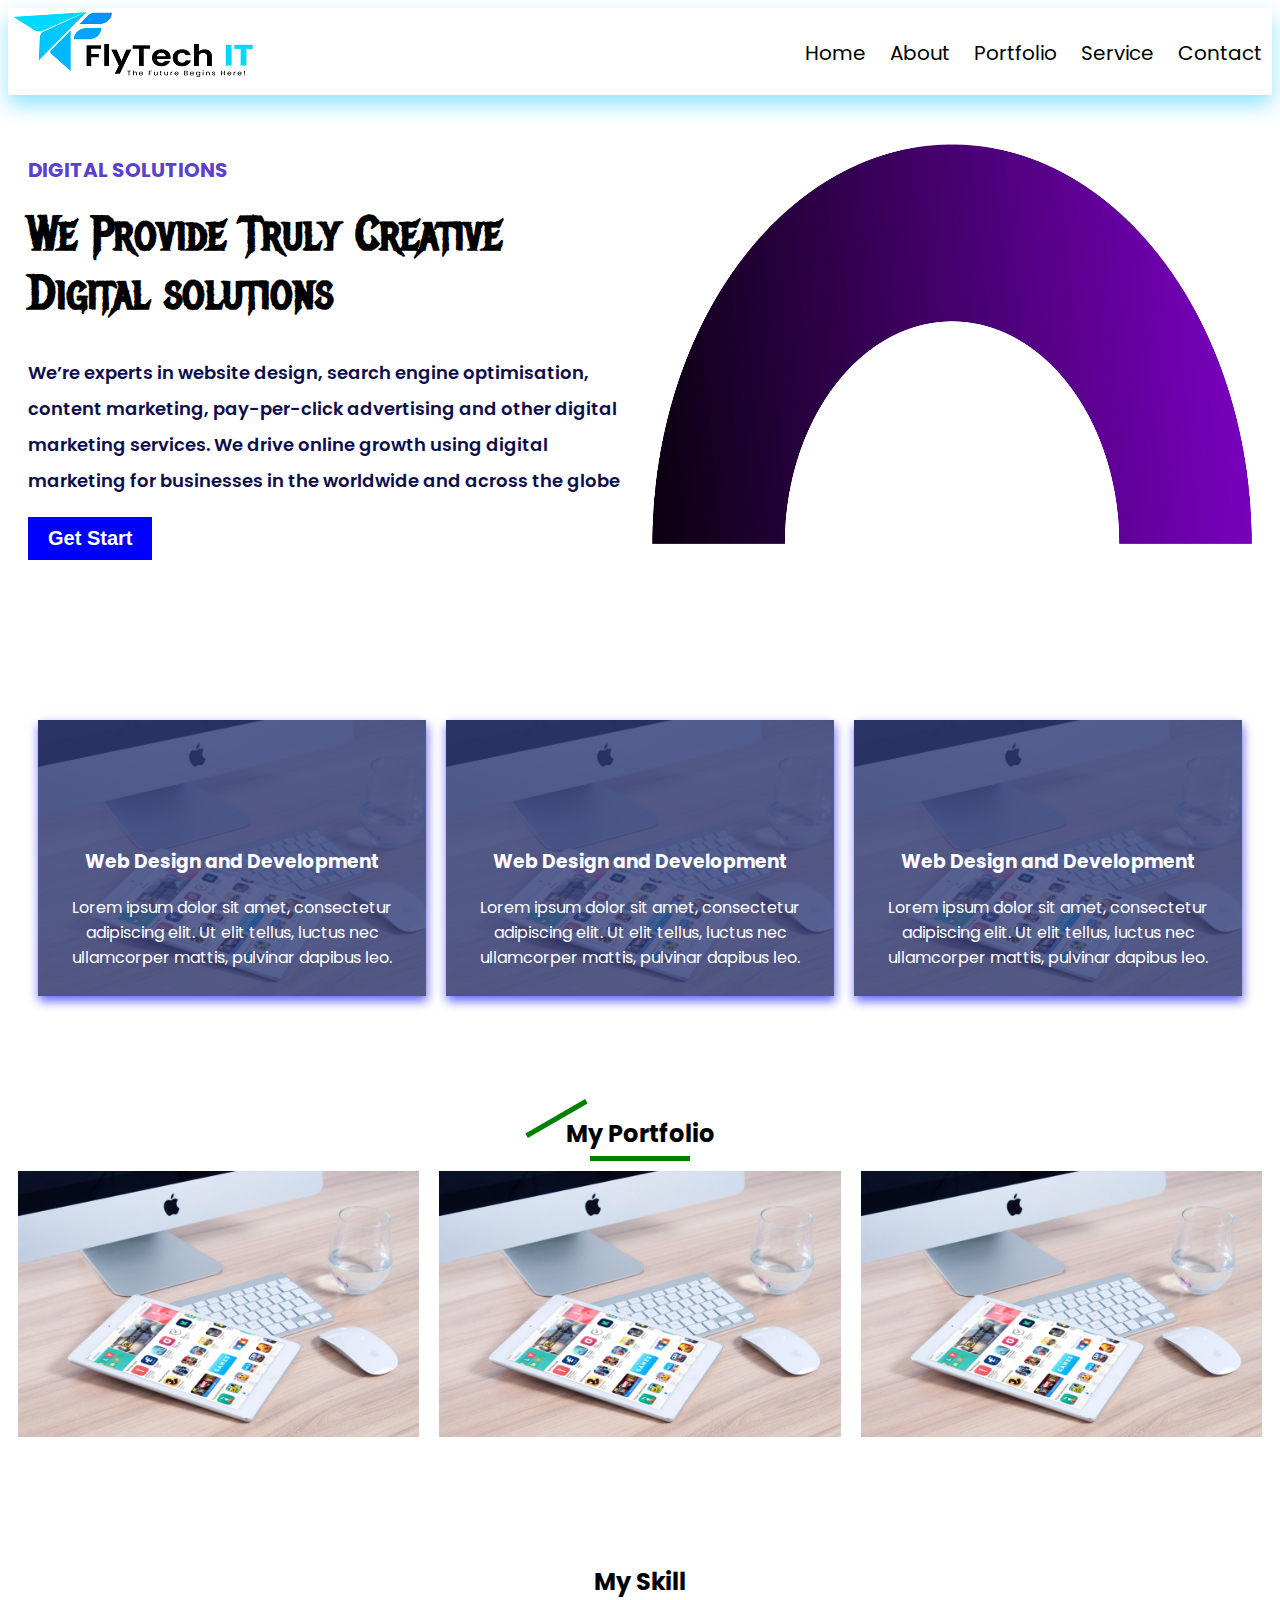
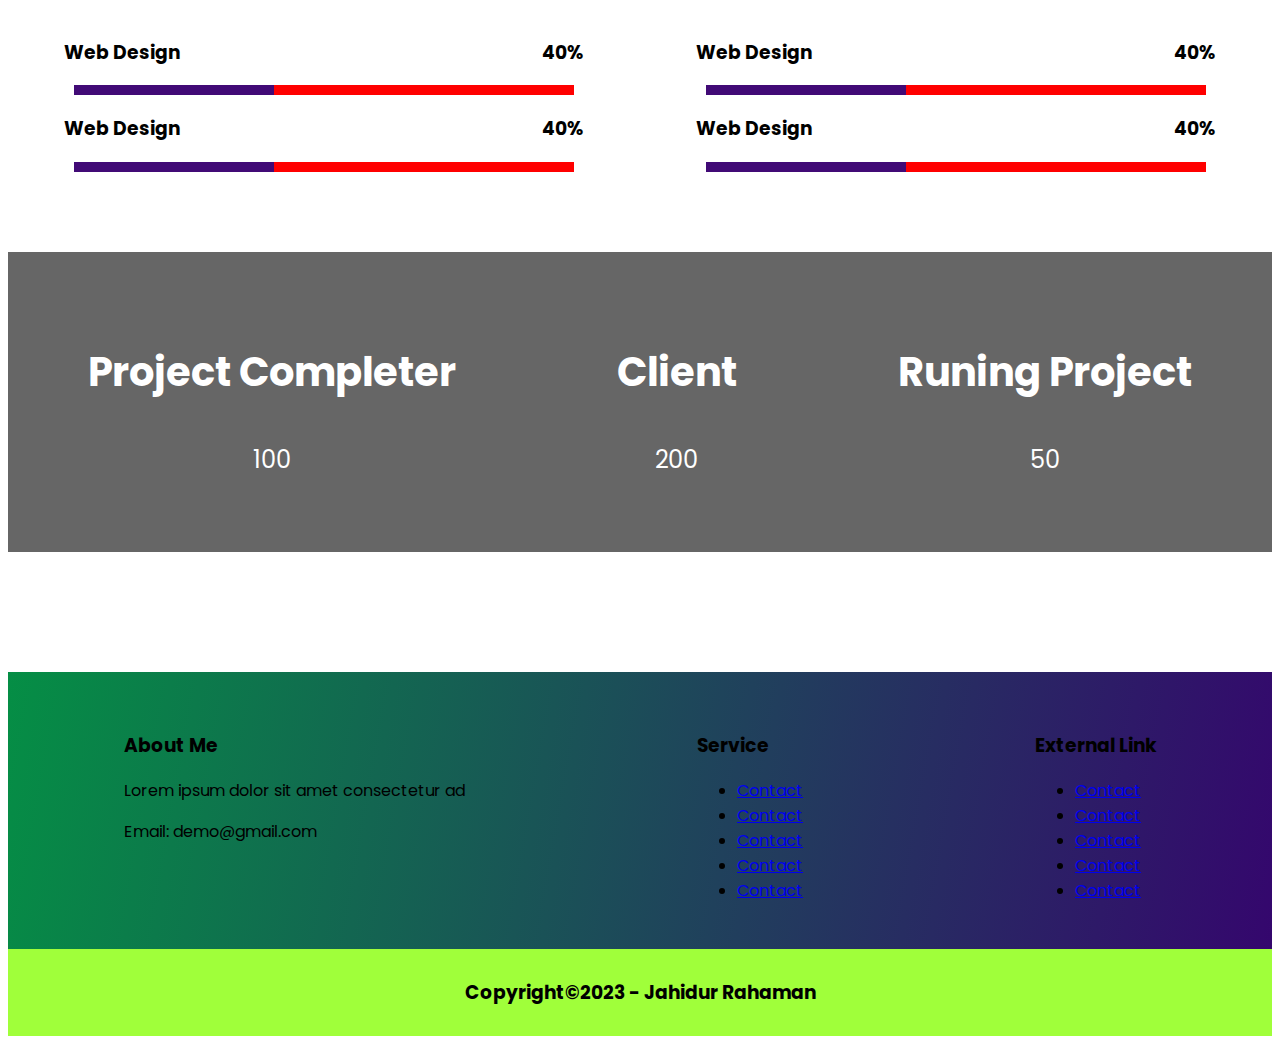
<file: index.html>
<!DOCTYPE html>

<html>
    <head>
        <title>Class 5</title>

        <link rel="stylesheet" href="style.css">
    

        <link rel="preconnect" href="https://fonts.googleapis.com">
      
        <link rel="preconnect" href="https://fonts.googleapis.com">
<link rel="preconnect" href="https://fonts.gstatic.com" crossorigin>
<link href="https://fonts.googleapis.com/css2?family=Dancing+Script:wght@500;600;700&family=Metal+Mania&family=Poppins:wght@100;200;300;400;500;600;700;800;900&display=swap" rel="stylesheet">
        
        <link rel="stylesheet" href="responsive.css">

    </head>

    <body>

        <!-- Start Header part -->
        <header class="header">
            <div class="logo">
                <img src="img/logo.png">
            </div>

            <div class="menu">
                <ul>
                    <li><a href="index.html">Home</a></li>
                    <li><a href="about.html">About</a></li>
                    <li><a href="portfolio.html">Portfolio</a></li>
                    <li><a href="service.html">Service</a></li>
                    <li><a href="contact.html">Contact</a></li>
                </ul>
            </div>
            
        </header>
        <!-- Ending Header part -->


        <!-- start banner part -->
        <section class="banner">
            <div class="banner-content">
                <h3>DIGITAL SOLUTIONS</h3>
                <h1>We Provide Truly Creative
                    <br>Digital solutions
                </h1>
                <p>We’re experts in website design, 
                    search engine optimisation, content marketing, 
                    pay-per-click advertising and other digital 
                    marketing services. We drive online growth using digital marketing for businesses in the worldwide and across the globe
                </p>
               <a href="#"> <button>Get Start</button></a>
            </div>
            <div class="banner-img">
                <img src="img/round.png">
                <!-- <img class="rocket" src="img/rocket.png"> -->
            </div>
        </section>
        <!-- end banner part -->


        <section class="worklist">
            <div class="worklist-part">
                <div class="worklist-part-item worklist-part-item1">
                    <img src="img/web.png">
                    <h3>Web Design and Development</h3>
                    <p>
                        Lorem ipsum dolor sit amet, consectetur adipiscing elit. Ut elit tellus, luctus nec ullamcorper mattis, pulvinar dapibus leo.

                    </p>
                </div>
                <div class="worklist-part-item">
                    <img src="img/web.png">
                    <h3>Web Design and Development</h3>
                    <p>
                        Lorem ipsum dolor sit amet, consectetur adipiscing elit. Ut elit tellus, luctus nec ullamcorper mattis, pulvinar dapibus leo.

                    </p>
                    
                </div>
                <div class="worklist-part-item">
                    <img src="img/web.png">
                    <h3>Web Design and Development</h3>
                    <p>
                        Lorem ipsum dolor sit amet, consectetur adipiscing elit. Ut elit tellus, luctus nec ullamcorper mattis, pulvinar dapibus leo.

                    </p>
                    
                </div>
            </div>
        </section>



        <section class="portfolio">
            <div class="portfolio-heading">
                <h2>My Portfolio</h2>
            </div>
            <div class="portfolio-part">


                <div class="portfolio-part-item">
                    <img src="img/bg.jpg" alt="portfolio">
                    <div class="portfolio-part-item-content">
                        <h3>Home Omni Service</h3>
                        <p>Our goal is to provide the highest quality of work for all our
                            customers big OR small.
                        </p>
                        <a target="_blank" href="https://omnihomeservices.com/">View More</a>
                    </div>
                </div>


                <div class="portfolio-part-item">
                    <img src="img/bg.jpg" alt="portfolio">
                    <div class="portfolio-part-item-content">
                        <h3>Home Omni Service</h3>
                        <p>Our goal is to provide the highest quality of work for all our
                            customers big OR small.
                        </p>
                        <a target="_blank" href="https://omnihomeservices.com/">View More</a>
                    </div>
                </div>
                <div class="portfolio-part-item">
                    <img src="img/bg.jpg" alt="portfolio">
                    <div class="portfolio-part-item-content">
                        <h3>Home Omni Service</h3>
                        <p>Our goal is to provide the highest quality of work for all our
                            customers big OR small.
                        </p>
                        <a href="https://omnihomeservices.com/">View More</a>
                    </div>
                </div>
            </div>
        </section>



    <section class="progress-section">
        <div class="progress-heading">
            <h2>My Skill</h2>
        </div>

        <div class="progress-div">
            <div class="p">
                <div class="progress1">
                    <div class="progress-title">
                         <h3>Web Design</h3>
                         <h3>40%</h3>
                    </div>
                    <div class="progress-bar">
                         <div class="progress-bar-part">
     
                         </div>
                    </div>
                 </div>
                 <div class="progress1">
                     <div class="progress-title">
                          <h3>Web Design</h3>
                          <h3>40%</h3>
                     </div>
                     <div class="progress-bar">
                          <div class="progress-bar-part">
      
                          </div>
                     </div>
                  </div>
            </div>
           <div class="p">
            <div class="progress1">
                <div class="progress-title">
                     <h3>Web Design</h3>
                     <h3>40%</h3>
                </div>
                <div class="progress-bar">
                     <div class="progress-bar-part">
 
                     </div>
                </div>
             </div>
             <div class="progress1">
                <div class="progress-title">
                     <h3>Web Design</h3>
                     <h3>40%</h3>
                </div>
                <div class="progress-bar">
                     <div class="progress-bar-part">
 
                     </div>
                </div>
             </div>
           </div>
          
        </div>

    </section>


    <section class="counter">
        <div class="counter-part">
            <div class="counter-item">
                <h3>Project Completer</h3>
                <p>100</p>
            </div>
            <div class="counter-item">
                <h3>Client </h3>
                <p>200</p>
            </div>
            <div class="counter-item">
                <h3>Runing Project</h3>
                <p>50</p>
            </div>
        </div>
    </section>



    <footer>
        <div class="footer-part">
            <div class="footer-part-item">
                <h3>About Me</h3>
                <p>Lorem ipsum dolor sit amet consectetur ad</p>
                <p>Email: demo@gmail.com</p>
            </div>
            <div class="footer-part-item">
                <h3>Service</h3>
                <ul>
                    <li><a href="#">Contact</a></li>
                    <li><a href="#">Contact</a></li>
                    <li><a href="#">Contact</a></li>
                    <li><a href="#">Contact</a></li>
                    <li><a href="#">Contact</a></li>
                </ul>
            </div>
            <div class="footer-part-item">
                <h3>External Link</h3>
                <ul>
                    <li><a href="#">Contact</a></li>
                    <li><a href="#">Contact</a></li>
                    <li><a href="#">Contact</a></li>
                    <li><a href="#">Contact</a></li>
                    <li><a href="#">Contact</a></li>
                </ul>
            </div>
        </div>
        <div class="copyright">
            <h3>Copyright&copy;2023 - Jahidur Rahaman</h3>
        </div>
    </footer>

      
    </body>
</html>
</file>
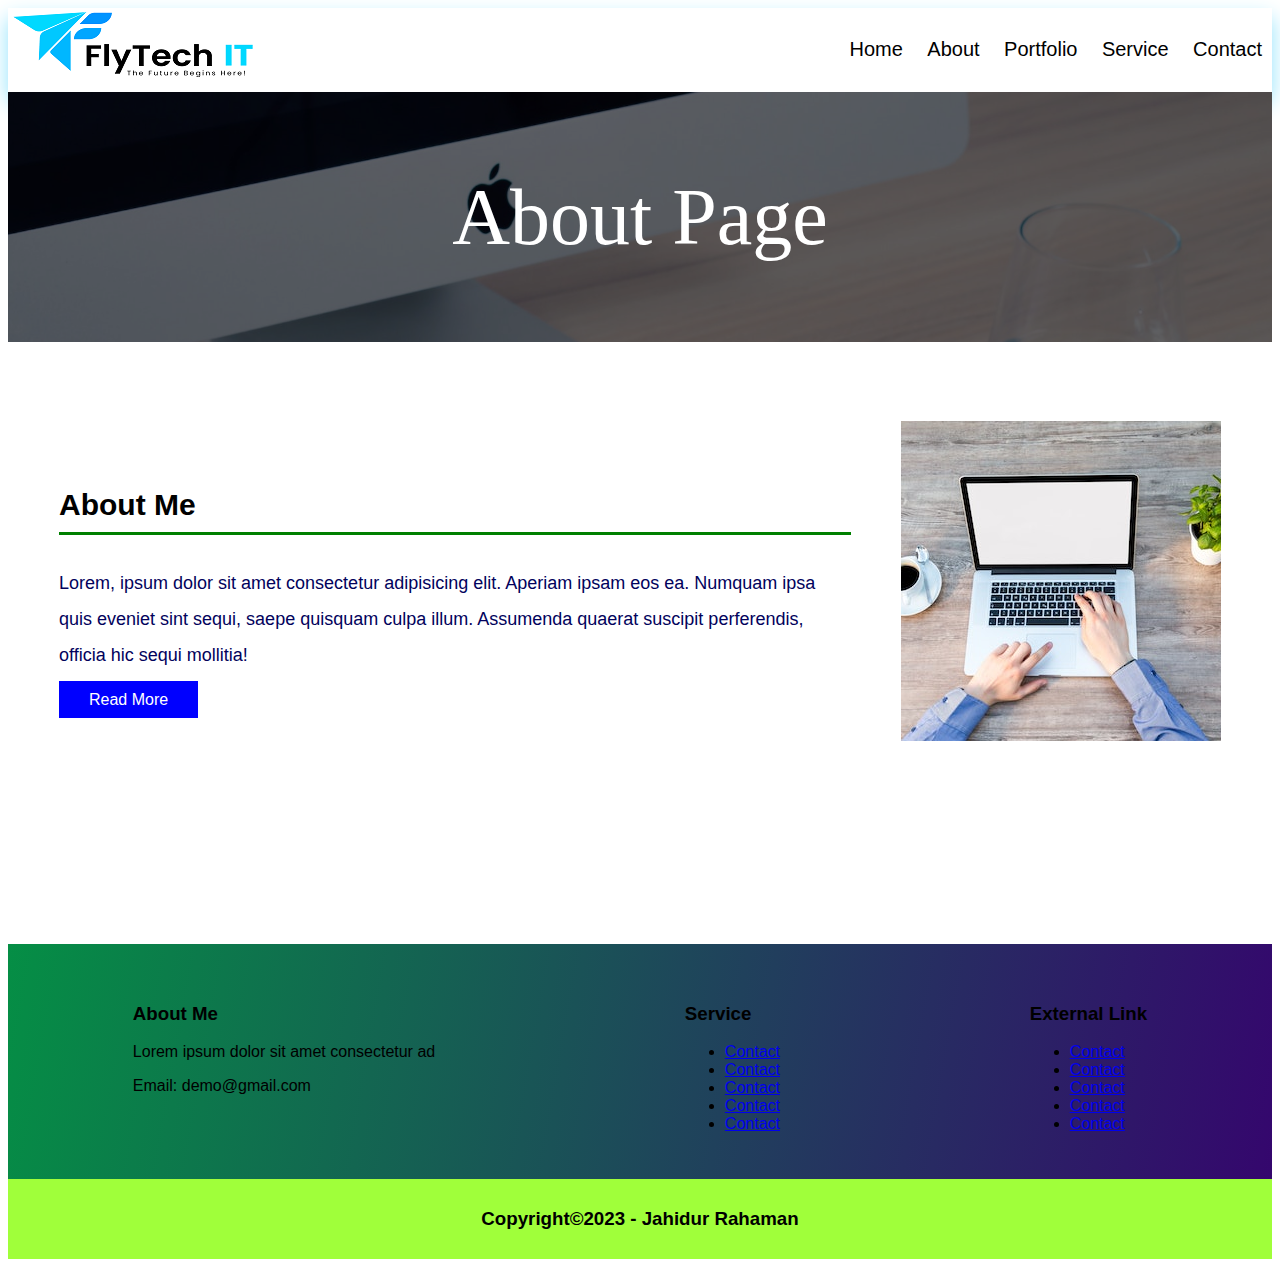
<file: about.html>
<!DOCTYPE html>

<html>
    <head>
        <title>Class 5</title>

        <link rel="stylesheet" href="style.css">
    

        <link rel="preconnect" href="https://fonts.googleapis.com">
      
        <link rel="stylesheet" href="responsive.css">

    </head>

    <body>

        <!-- Start Header part -->
        <header class="header">
            <div class="logo">
                <img src="img/logo.png">
            </div>

            <div class="menu">
                <ul>
                    <li><a href="index.html">Home</a></li>
                    <li><a href="about.html">About</a></li>
                    <li><a href="portfolio.html">Portfolio</a></li>
                    <li><a href="service.html">Service</a></li>
                    <li><a href="contact.html">Contact</a></li>
                </ul>
            </div>
            
        </header>
        <!-- Ending Header part -->


        <section class="page-top">

            <div class="page-title">
                <h2>About Page</h2>
            </div>

        </section>



        

        <section class="about-page">
            <div class="about-page-content">
                <h3>About Me</h3>
                <p>Lorem, ipsum dolor sit amet consectetur adipisicing elit.
                     Aperiam ipsam eos ea. Numquam ipsa quis eveniet sint sequi, 
                     saepe quisquam culpa illum. 
                    Assumenda quaerat suscipit perferendis, officia hic sequi mollitia!
                </p>
                <a href="#">Read More</a>
            </div>
            <div class="about-page-img">
                <img src="./img/about.jpg">
            </div>
        </section>



        <!-- Start Footer part --> 
    <footer>
        <div class="footer-part">
            <div class="footer-part-item">
                <h3>About Me</h3>
                <p>Lorem ipsum dolor sit amet consectetur ad</p>
                <p>Email: demo@gmail.com</p>
            </div>
            <div class="footer-part-item">
                <h3>Service</h3>
                <ul>
                    <li><a href="#">Contact</a></li>
                    <li><a href="#">Contact</a></li>
                    <li><a href="#">Contact</a></li>
                    <li><a href="#">Contact</a></li>
                    <li><a href="#">Contact</a></li>
                </ul>
            </div>
            <div class="footer-part-item">
                <h3>External Link</h3>
                <ul>
                    <li><a href="#">Contact</a></li>
                    <li><a href="#">Contact</a></li>
                    <li><a href="#">Contact</a></li>
                    <li><a href="#">Contact</a></li>
                    <li><a href="#">Contact</a></li>
                </ul>
            </div>
        </div>
        <div class="copyright">
            <h3>Copyright&copy;2023 - Jahidur Rahaman</h3>
        </div>
    </footer>

      
    </body>
</html>
</file>
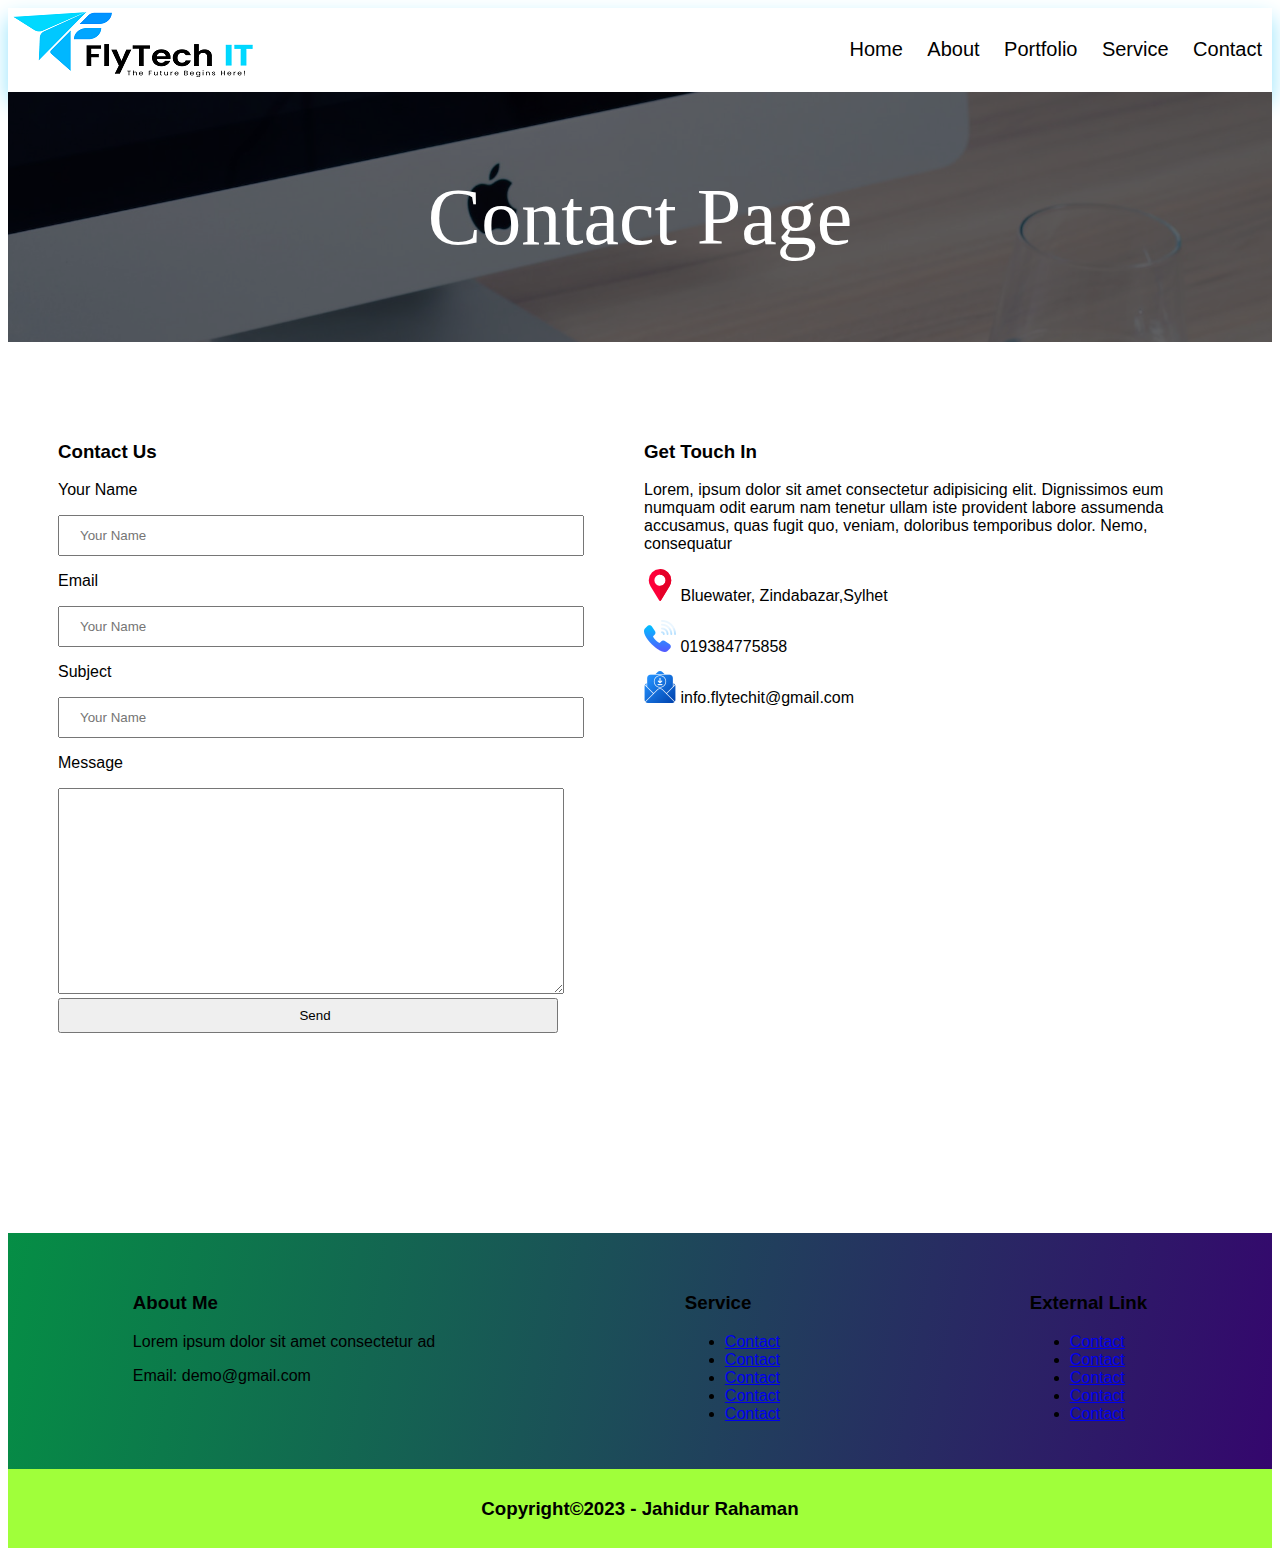
<file: contact.html>
<!DOCTYPE html>

<html>
    <head>
        <title>Class 5</title>

        <link rel="stylesheet" href="style.css">
    

        <link rel="preconnect" href="https://fonts.googleapis.com">
      
        <link rel="stylesheet" href="responsive.css">

    </head>

    <body>

        <!-- Start Header part -->
        <header class="header">
            <div class="logo">
                <img src="img/logo.png">
            </div>

            <div class="menu">
                <ul>
                    <li><a href="index.html">Home</a></li>
                    <li><a href="about.html">About</a></li>
                    <li><a href="portfolio.html">Portfolio</a></li>
                    <li><a href="service.html">Service</a></li>
                    <li><a href="contact.html">Contact</a></li>
                </ul>
            </div>
            
        </header>
        <!-- Ending Header part -->


        <section class="page-top">

            <div class="page-title">
                <h2>Contact Page</h2>
            </div>

        </section>


        <section class="contact-page">
            <div class="contact-page-form">

                <h3>Contact Us</h3>

                <form>
                    <p>Your Name</p>
                    <input type="text" placeholder="Your Name">
                    <p>Email</p>
                    <input type="text" placeholder="Your Name">
                    <p>Subject</p>
                    <input type="text" placeholder="Your Name">
                    <p>Message</p>
                    <textarea>

                    </textarea>
                    <br>
                    <input type="submit" value="Send">
                </form>

            </div>
            <div class="contact-info">
                <h3>Get Touch In</h3>
                <p>Lorem, ipsum dolor sit amet consectetur adipisicing elit. 
                    Dignissimos eum numquam odit earum nam tenetur ullam iste provident 
                    labore assumenda accusamus, quas fugit 
                    
                    quo, veniam, doloribus temporibus dolor. Nemo, consequatur
                </p>

                <ul>
                    <li><img src="./img/icon/location.png"> <span>Bluewater, Zindabazar,Sylhet</span></li>
                    <li><img src="./img/icon/phone.png"> <span>019384775858</span></li>
                    <li><img src="./img/icon/email.png"> <span>info.flytechit@gmail.com</span></li>
                </ul>

            </div>
        </section>





        
        <!-- Start Footer part --> 
    <footer>
        <div class="footer-part">
            <div class="footer-part-item">
                <h3>About Me</h3>
                <p>Lorem ipsum dolor sit amet consectetur ad</p>
                <p>Email: demo@gmail.com</p>
            </div>
            <div class="footer-part-item">
                <h3>Service</h3>
                <ul>
                    <li><a href="#">Contact</a></li>
                    <li><a href="#">Contact</a></li>
                    <li><a href="#">Contact</a></li>
                    <li><a href="#">Contact</a></li>
                    <li><a href="#">Contact</a></li>
                </ul>
            </div>
            <div class="footer-part-item">
                <h3>External Link</h3>
                <ul>
                    <li><a href="#">Contact</a></li>
                    <li><a href="#">Contact</a></li>
                    <li><a href="#">Contact</a></li>
                    <li><a href="#">Contact</a></li>
                    <li><a href="#">Contact</a></li>
                </ul>
            </div>
        </div>
        <div class="copyright">
            <h3>Copyright&copy;2023 - Jahidur Rahaman</h3>
        </div>
    </footer>

      
    </body>
</html>
</file>
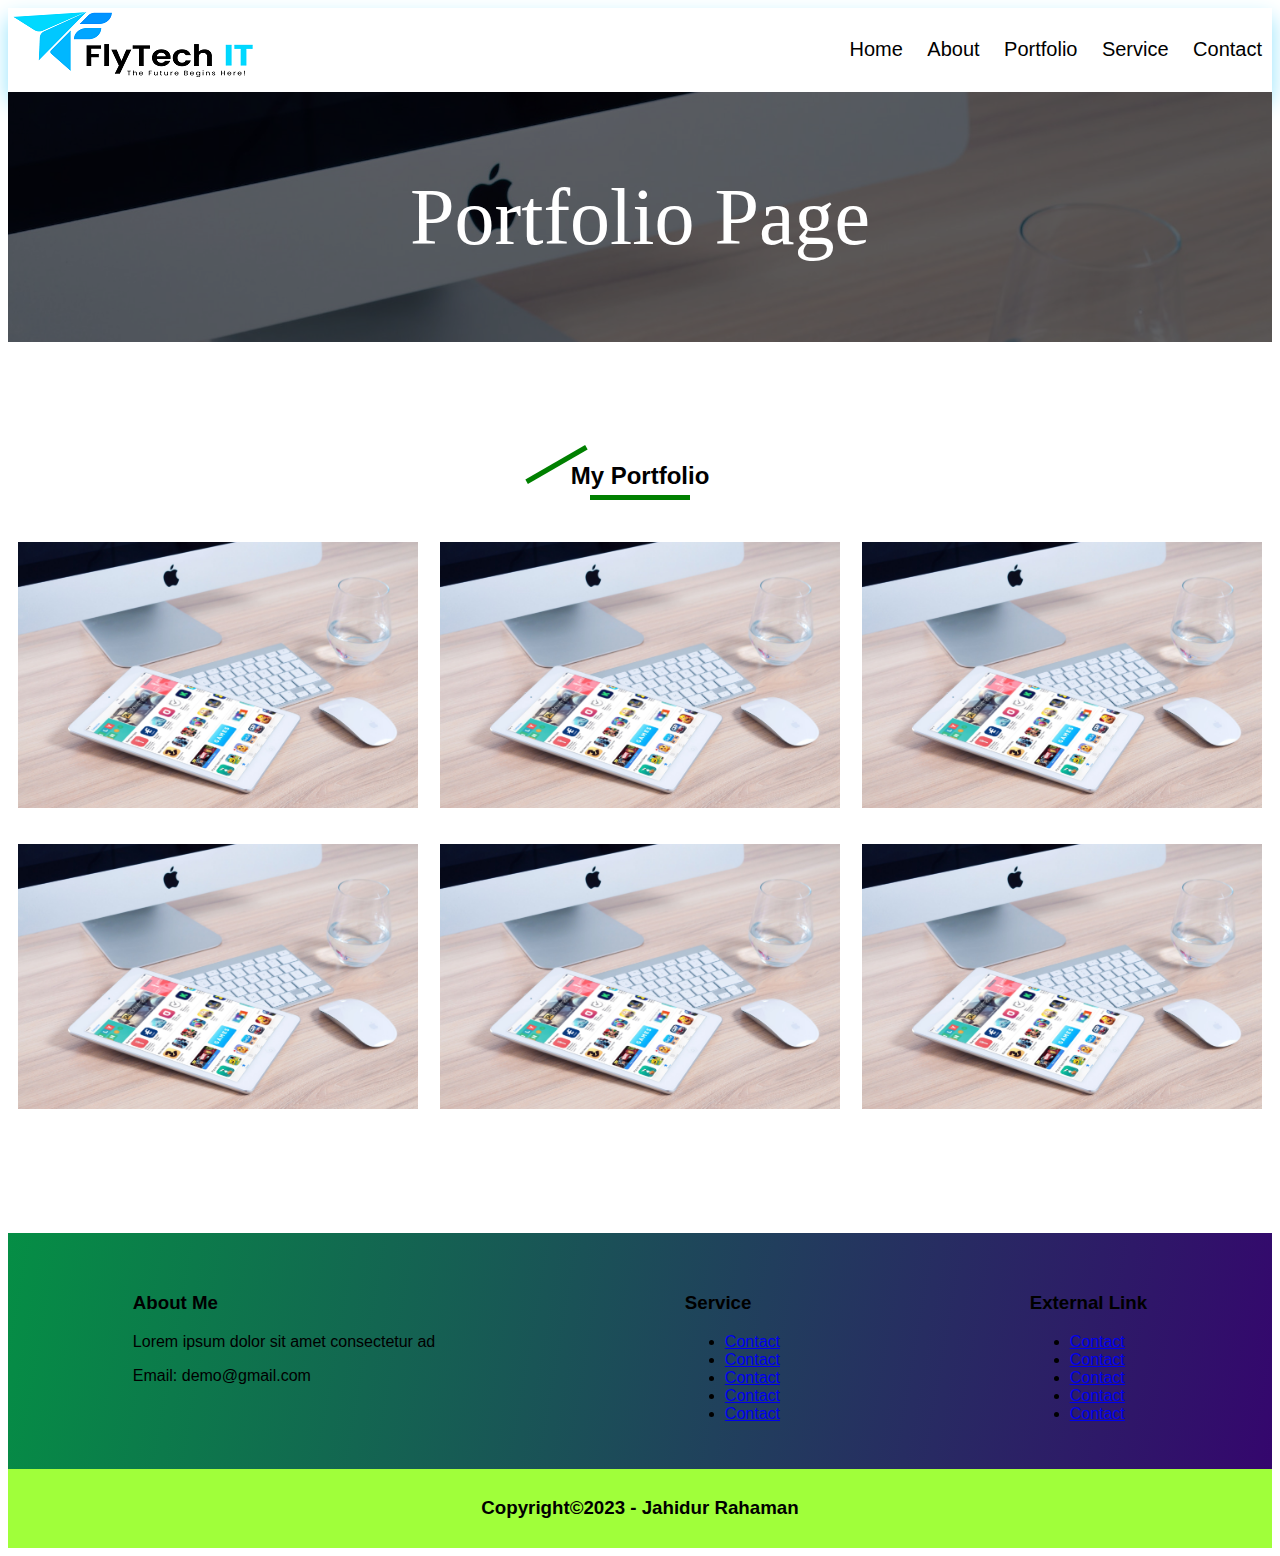
<file: portfolio.html>
<!DOCTYPE html>

<html>
    <head>
        <title>Class 5</title>

        <link rel="stylesheet" href="style.css">
    

        <link rel="preconnect" href="https://fonts.googleapis.com">
      
        <link rel="stylesheet" href="responsive.css">

    </head>

    <body>

        <!-- Start Header part -->
        <header class="header">
            <div class="logo">
                <img src="img/logo.png">
            </div>

            <div class="menu">
                <ul>
                    <li><a href="index.html">Home</a></li>
                    <li><a href="about.html">About</a></li>
                    <li><a href="portfolio.html">Portfolio</a></li>
                    <li><a href="service.html">Service</a></li>
                    <li><a href="contact.html">Contact</a></li>
                </ul>
            </div>
            
        </header>
        <!-- Ending Header part -->


        <!-- page top -->
        <section class="page-top">

            <div class="page-title">
                <h2>Portfolio Page</h2>
            </div>

        </section>



        <section class="portfolio">
            <div class="portfolio-heading">
                <h2>My Portfolio</h2>
            </div>
            <div class="portfolio-part portfolio-page-part">


                <div class="portfolio-part-item">
                    <img src="img/bg.jpg" alt="portfolio">
                    <div class="portfolio-part-item-content">
                        <h3>Home Omni Service</h3>
                        <p>Our goal is to provide the highest quality of work for all our
                            customers big OR small.
                        </p>
                        <a target="_blank" href="https://omnihomeservices.com/">View More</a>
                    </div>
                </div>


                <div class="portfolio-part-item">
                    <img src="img/bg.jpg" alt="portfolio">
                    <div class="portfolio-part-item-content">
                        <h3>Home Omni Service</h3>
                        <p>Our goal is to provide the highest quality of work for all our
                            customers big OR small.
                        </p>
                        <a target="_blank" href="https://omnihomeservices.com/">View More</a>
                    </div>
                </div>
                <div class="portfolio-part-item">
                    <img src="img/bg.jpg" alt="portfolio">
                    <div class="portfolio-part-item-content">
                        <h3>Home Omni Service</h3>
                        <p>Our goal is to provide the highest quality of work for all our
                            customers big OR small.
                        </p>
                        <a href="https://omnihomeservices.com/">View More</a>
                    </div>
                </div>
                <div class="portfolio-part-item">
                    <img src="img/bg.jpg" alt="portfolio">
                    <div class="portfolio-part-item-content">
                        <h3>Home Omni Service</h3>
                        <p>Our goal is to provide the highest quality of work for all our
                            customers big OR small.
                        </p>
                        <a href="https://omnihomeservices.com/">View More</a>
                    </div>
                </div>
                <div class="portfolio-part-item">
                    <img src="img/bg.jpg" alt="portfolio">
                    <div class="portfolio-part-item-content">
                        <h3>Home Omni Service</h3>
                        <p>Our goal is to provide the highest quality of work for all our
                            customers big OR small.
                        </p>
                        <a href="https://omnihomeservices.com/">View More</a>
                    </div>
                </div>
                <div class="portfolio-part-item">
                    <img src="img/bg.jpg" alt="portfolio">
                    <div class="portfolio-part-item-content">
                        <h3>Home Omni Service</h3>
                        <p>Our goal is to provide the highest quality of work for all our
                            customers big OR small.
                        </p>
                        <a href="https://omnihomeservices.com/">View More</a>
                    </div>
                </div>
            </div>
        </section>





        

        <!-- Start Footer part --> 
    <footer>
        <div class="footer-part">
            <div class="footer-part-item">
                <h3>About Me</h3>
                <p>Lorem ipsum dolor sit amet consectetur ad</p>
                <p>Email: demo@gmail.com</p>
            </div>
            <div class="footer-part-item">
                <h3>Service</h3>
                <ul>
                    <li><a href="#">Contact</a></li>
                    <li><a href="#">Contact</a></li>
                    <li><a href="#">Contact</a></li>
                    <li><a href="#">Contact</a></li>
                    <li><a href="#">Contact</a></li>
                </ul>
            </div>
            <div class="footer-part-item">
                <h3>External Link</h3>
                <ul>
                    <li><a href="#">Contact</a></li>
                    <li><a href="#">Contact</a></li>
                    <li><a href="#">Contact</a></li>
                    <li><a href="#">Contact</a></li>
                    <li><a href="#">Contact</a></li>
                </ul>
            </div>
        </div>
        <div class="copyright">
            <h3>Copyright&copy;2023 - Jahidur Rahaman</h3>
        </div>
    </footer>

      
    </body>
</html>
</file>
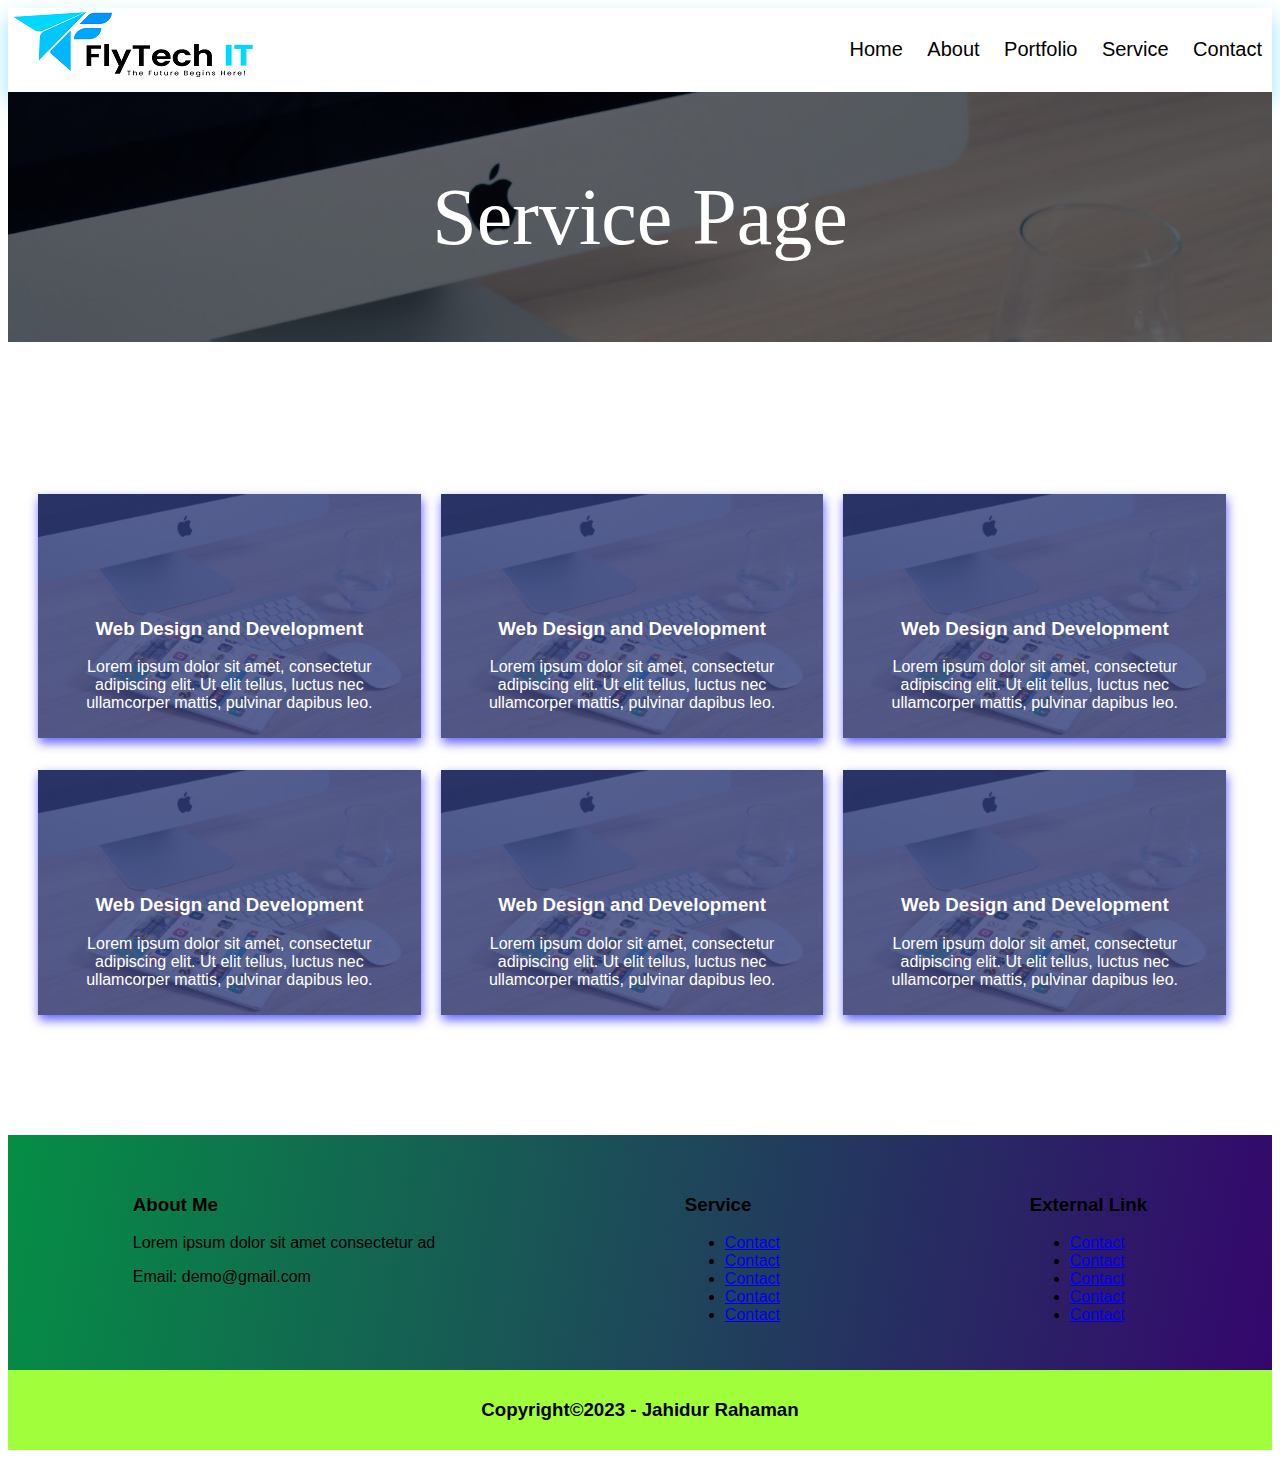
<file: service.html>
<!DOCTYPE html>

<html>
    <head>
        <title>Class 5</title>

        <link rel="stylesheet" href="style.css">
    

        <link rel="preconnect" href="https://fonts.googleapis.com">
      
        <link rel="stylesheet" href="responsive.css">

    </head>

    <body>

        <!-- Start Header part -->
        <header class="header">
            <div class="logo">
                <img src="img/logo.png">
            </div>

            <div class="menu">
                <ul>
                    <li><a href="index.html">Home</a></li>
                    <li><a href="about.html">About</a></li>
                    <li><a href="portfolio.html">Portfolio</a></li>
                    <li><a href="service.html">Service</a></li>
                    <li><a href="contact.html">Contact</a></li>
                </ul>
            </div>
            
        </header>
        <!-- Ending Header part -->


        <section class="page-top">

            <div class="page-title">
                <h2>Service Page</h2>
            </div>

        </section>




        <section class="worklist">
            <div class="worklist-part service-page-worklist">
                <div class="worklist-part-item worklist-part-item1">
                    <img src="img/web.png">
                    <h3>Web Design and Development</h3>
                    <p>
                        Lorem ipsum dolor sit amet, consectetur adipiscing elit. Ut elit tellus, luctus nec ullamcorper mattis, pulvinar dapibus leo.

                    </p>
                </div>
                <div class="worklist-part-item">
                    <img src="img/web.png">
                    <h3>Web Design and Development</h3>
                    <p>
                        Lorem ipsum dolor sit amet, consectetur adipiscing elit. Ut elit tellus, luctus nec ullamcorper mattis, pulvinar dapibus leo.

                    </p>
                    
                </div>
                <div class="worklist-part-item">
                    <img src="img/web.png">
                    <h3>Web Design and Development</h3>
                    <p>
                        Lorem ipsum dolor sit amet, consectetur adipiscing elit. Ut elit tellus, luctus nec ullamcorper mattis, pulvinar dapibus leo.

                    </p>
                    
                </div>

                <div class="worklist-part-item">
                    <img src="img/web.png">
                    <h3>Web Design and Development</h3>
                    <p>
                        Lorem ipsum dolor sit amet, consectetur adipiscing elit. Ut elit tellus, luctus nec ullamcorper mattis, pulvinar dapibus leo.

                    </p>
                    
                </div>

                <div class="worklist-part-item">
                    <img src="img/web.png">
                    <h3>Web Design and Development</h3>
                    <p>
                        Lorem ipsum dolor sit amet, consectetur adipiscing elit. Ut elit tellus, luctus nec ullamcorper mattis, pulvinar dapibus leo.

                    </p>
                    
                </div>

                <div class="worklist-part-item">
                    <img src="img/web.png">
                    <h3>Web Design and Development</h3>
                    <p>
                        Lorem ipsum dolor sit amet, consectetur adipiscing elit. Ut elit tellus, luctus nec ullamcorper mattis, pulvinar dapibus leo.

                    </p>
                    
                </div>
            </div>
        </section>







        <!-- Start Footer part --> 
        <footer>
            <div class="footer-part">
                <div class="footer-part-item">
                    <h3>About Me</h3>
                    <p>Lorem ipsum dolor sit amet consectetur ad</p>
                    <p>Email: demo@gmail.com</p>
                </div>
                <div class="footer-part-item">
                    <h3>Service</h3>
                    <ul>
                        <li><a href="#">Contact</a></li>
                        <li><a href="#">Contact</a></li>
                        <li><a href="#">Contact</a></li>
                        <li><a href="#">Contact</a></li>
                        <li><a href="#">Contact</a></li>
                    </ul>
                </div>
                <div class="footer-part-item">
                    <h3>External Link</h3>
                    <ul>
                        <li><a href="#">Contact</a></li>
                        <li><a href="#">Contact</a></li>
                        <li><a href="#">Contact</a></li>
                        <li><a href="#">Contact</a></li>
                        <li><a href="#">Contact</a></li>
                    </ul>
                </div>
            </div>
            <div class="copyright">
                <h3>Copyright&copy;2023 - Jahidur Rahaman</h3>
            </div>
        </footer>
    
          
        </body>
    </html>
</file>
<file: style.css>
body{
    
    font-family: 'Poppins', sans-serif;

}

.header{

    display: flex;
    flex-direction: row;
    justify-content: space-between;
    background-color: #ffffff;
    box-shadow: 0px 10px 20px #91e3fc;
    /* position: fixed; */
    width: 100%;

}

.menu ul{
    padding:0px;
    margin:0px;
    text-align: center;
    margin-top: 20px;
}

.menu ul li{
    list-style: none;
    display: inline-block;
    padding:10px;
}

.menu ul li:hover{
    scale: 1.5;
    transition: .5s;
}


.menu ul li a{
    text-decoration: none;
    font-size: 20px;
    color: #000000;
}

.menu ul li a:hover{
    color: blue;
    
}



.banner{
  
    display: flex;
    flex-direction: row;
    justify-content: space-between;
    align-items: center;
    padding: 40px 20px;
   
}

.banner h1{
    font-family: 'Metal Mania', cursive;
    font-weight:700;
    font-size: 48px;

}

.banner-img{
    position: relative;
}
.rocket{
    /* position: absolute;
    top: 109px;
    /* animation-name: demo; */
    /* animation-duration: 10s;
    animation-iteration-count: infinite; */
}

@keyframes demo {
    /* from {left:0px;top:0px}
    to {left:200px;top:-100px} */
    0%   {left:0px; top:0px;rotate: 0deg;}
    25%  {left:-200px; top:0px;rotate: 60deg;}
    50%  { left:100px; top:00px;rotate: 180deg;}
    75%  { left:0px; top:200px;rotate: -160deg;}
    100% { left:0px; top:0px;rotate: 360deg;}
  }

.banner-img img{
    width: 600px;
    height: 400px;
}

.banner-content{
    padding-right: 30px;
}

.banner-content h3{
    font-size: 20px;
    color: #5a40cd;
}

.banner-content h1{
    font-size: 48px;
    margin-top: 0px;
}

.banner-content p{
    font-size: 18px;
    color: rgb(14, 14, 75);
    line-height: 2;
    font-weight: 600;
}



.banner-content a button{
    background-color: blue;
    border: 0px;
    cursor: pointer;
    color: #ffffff;
    font-size: 20px;
    font-weight: 600;
    padding: 10px 20px;
}

.banner-content a button:hover{
    rotate: 360deg;
    transition: .5s;
}



.worklist{
    margin-top: 120px;

    padding-left: 20px;
    padding-right: 20px;
}

.worklist-part{
    display: flex;
    flex-direction: row;
    justify-content: space-between;
    align-items: center;
}

.worklist-part-item{
    text-align: center;
    padding-left: 20px;
    padding-right: 20px;
    box-shadow: 1px 5px 10px rgb(97, 97, 255);
    margin-left: 10px;
    margin-right: 10px;
    padding-top: 20px;
    padding-bottom: 10px;
    background-image: url('img/bg.png');
    background-size: cover;
    
    
}

.worklist-part-item img{
    visibility: hidden;
}
.worklist-part-item:hover img{
visibility: visible;
}

.worklist-part-item h3{
    color: #ffffff;
}
.worklist-part-item p{
    color: #ffffff;
}


.worklist-part-item:hover{
    scale: 1.2;
    transition: .5s;
    border: 1px solid blue;
    box-shadow: none;
}


.portfolio{
    margin-top: 120px;
}


.portfolio-heading{
    position: relative;
    text-align: center;
}

.portfolio-heading::before{
    position: absolute;
    width: 69px;
    background-color: green;
    height: 5px;
    content: '';
    left: -167px;
    rotate: -30deg;
    right: 0px;
    text-align: center;
    margin: 0px auto;
}

.portfolio-heading::after{
    position: absolute;
    width: 100px;
    background-color: green;
    height: 5px;
    content: '';
    left: 0px;
    right: 0px;
    text-align: center;
    margin: 0px auto;
    bottom: -10px;
}



.portfolio-part{
    display: flex;
    flex-direction: row;
    justify-content: space-between;
    align-items: center;
}

.portfolio-part-item{
    margin-left: 10px;
    margin-right: 10px;
    position: relative;
}

.portfolio-part-item img{
    width: 100%;
}

.portfolio-part-item-content{
    position: absolute;
    top: 0px;
    left: 0px;
    right:0px;
    height: 0px;
    background-color:rgba(0, 255, 81, 0.6);
    /* vertical-align: middle; */
    text-align: center;
    display: flex;
    flex-direction: column;
    justify-content: center;
    align-items: center;
    visibility: hidden;
    /* translate: -200px; */
    /* rotate: 180deg; */


}

.portfolio-part-item:hover .portfolio-part-item-content {
    visibility: visible;
    /* translate: 0px; */
    transition: 1s;
    /* rotate:0deg; */
    top:0px;
    background-color:rgba(255, 0, 195, 0.7);
    height: 100%;
    /* scale: 1.5; */

}


.counter{
    margin-top: 80px;
    margin-bottom: 80px;
    background-image:url('img/bg.jpg') ;
    background-size: cover;
    height: 300px;
    background-attachment: fixed;

}

.counter-part{
    background-color: rgba(0,0,0,.6);
    height: 100%;
    display: flex;
    flex-direction: row;
    justify-content: space-around;
    align-items: center;
}






.progress-section{
    margin-top: 120px;
}

.progress-heading{
    text-align: center;
}

.progress-title{
    display: flex;
    flex-direction: row;
    justify-content: space-between;
}


.progress-div{
    display: flex;
    flex-direction: row;
    justify-content: space-around;
}


.progress-bar{
    width: 500px;
    height: 10px;
    background-color: red;
    margin-left: 10px;
    margin-right: 10px;
}



.progress-bar-part{
    width: 40%;
    height: 10px;
    background-color: rgb(65, 10, 118);

}

footer{
    margin-top: 120px;
    padding:40px 0px 0px 0px;
    background-image: linear-gradient(-80deg,rgb(53, 5, 110),rgb(5, 142, 69));
}

.footer-part{
    display: flex;
    flex-direction: row;
    justify-content: space-around;
}


.footer-part-item{
    float: left;
}

.copyright{
    background-color: #a0ff3a;
    text-align: center;
    padding: 10px 0px;
    margin-top: 30px;
}





.page-top{
    background-image: url('img/bg.jpg');
    background-size: cover;
    height: 250px;
}

.page-title{
    background-color: rgba(0,0,0,.6);
    height: 100%;
    text-align: center;
    display: flex;
    flex-direction: column;
    justify-content: center;
}

.page-title h2{
    color: #ffffff;
    font-family: 'Metal Mania', cursive;
    font-size: 80px;
    font-weight: 500;

}


section.about-page {
    padding: 79px 51px;
    display: flex;
    flex-direction: row;
    justify-content: space-around;
    align-items: center;
}

.about-page-content {
    padding-right: 50px;
}

.about-page-content h3 {
    font-size: 30px;
    text-transform: capitalize;
    border-bottom: 3px solid green;
    padding-bottom: 10px;
}

.about-page-content p {
    font-size: 18px;
    line-height: 2;
    color: #02025c;
}

.about-page-content a {
    background: blue;
    padding: 10px 30px;
    color: #ffffff;
    text-decoration: none;
}

.about-page-content a:hover {
    background: #8335f9;
    transition: 1s;
    /* transform: rotate(45deg); */
    /* rotate: 30deg; */
}


.portfolio-page-part{
    display: flex;
    flex-wrap: wrap;
  
}

.portfolio-page-part .portfolio-part-item{
width: 400px;
margin-top: 32px;
}


.service-page-worklist{
    display: flex;
    flex-wrap: wrap;
    justify-content: flex-start;

}

.service-page-worklist .worklist-part-item{
    width: 28%;
    margin-top: 32px;
}



.contact-page{
    padding:80px 50px;
    display: flex;
    flex-direction: row;
    justify-content: space-between;
}

.contact-page-form{
    padding-right: 30px;
}

.contact-page-form form input{
    width: 500px;
    height: 35px;
    padding-left: 20px;
}

.contact-page-form form textarea{
    width: 500px;
    height: 200px;
}


.contact-info{
    padding-left: 30px;
}

.contact-info ul{
    padding: 0px;
    margin: 0px;
}

.contact-info ul li{
    list-style: none;
    margin-top: 15px;
}

.counter-item{
    text-align: center;
}


.counter-item h3{
    font-size: 40px;
    color:#ffffff;
}

.counter-item p{
    font-size: 24px;
    color:#ffffff;
}






/* .page-top{

    background-image:url('img/bg.jpg') ;
    /* background-size: cover;
    height: 250px;
    background-position: center;
    position: relative; */


/* 
.page-top-title{
    position: absolute;
    display: flex;
    flex-direction: row;
    justify-content: space-around;
    align-items: center;
    height: 250px;
    background-color: rgba(0,0,0,.8);
    width:100%
}

.page-top-title h3{
    font-size: 40px;
    color: #ffffff;
}


  








 */
</file>
<file: responsive.css>
@media screen and (max-width: 575.99px) {

    .banner{
        background-color: red;
        flex-direction: column;
        text-align: center;
    }


    .banner-img img{
        width:100%;
        margin-top: 30px;
        height: 250px;
    }
  
  }
</file>
